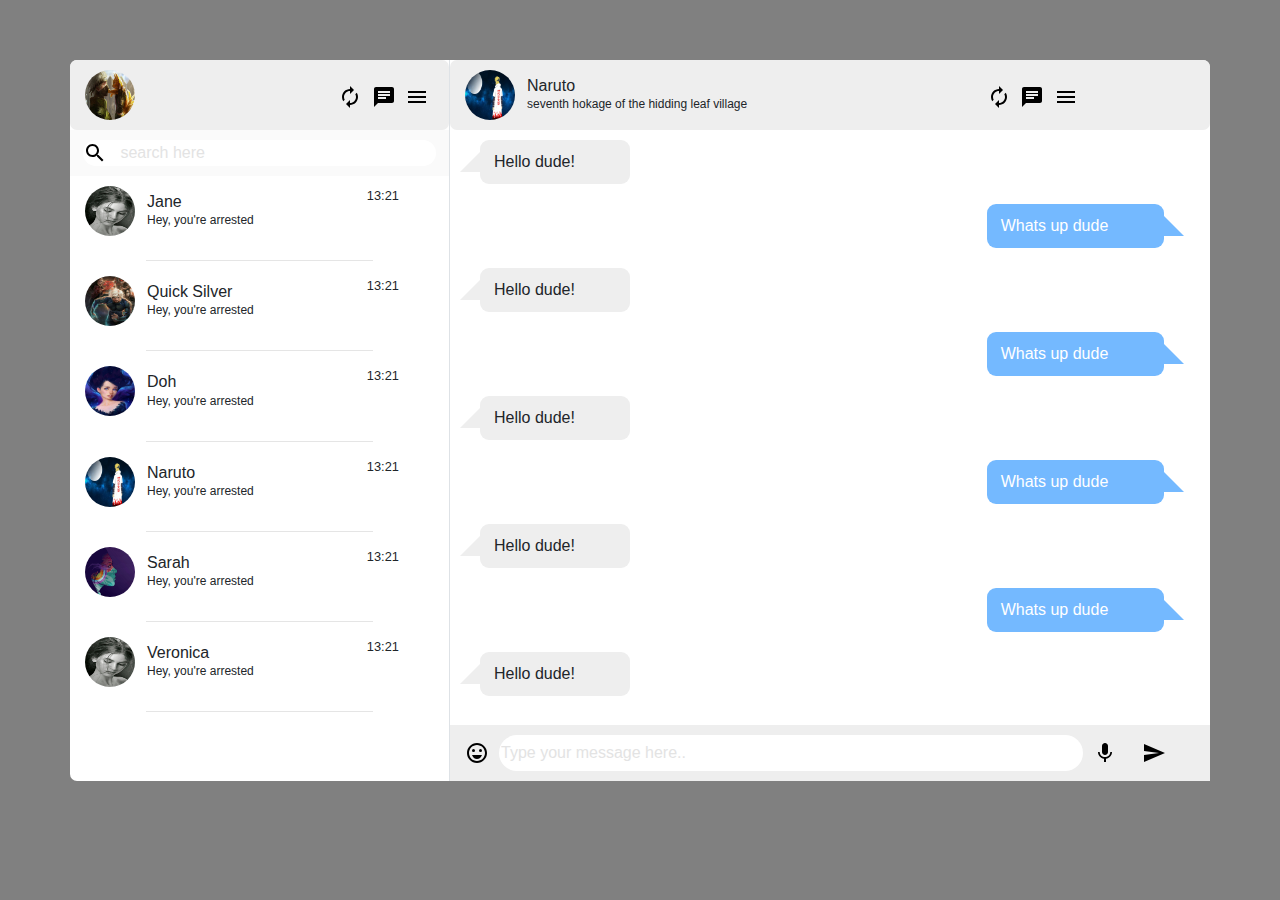
<file: index.html>
<!DOCTYPE html>
<html lang="en">
  <head>
    <meta charset="UTF-8" />
    <meta http-equiv="X-UA-Compatible" content="IE=edge" />
    <meta name="viewport" content="width=device-width, initial-scale=1.0" />
    <!-- pulling bootstrap from a cdn -->
    <link
      rel="stylesheet"
      href="https://stackpath.bootstrapcdn.com/bootstrap/4.3.1/css/bootstrap.min.css"
      integrity="sha384-ggOyR0iXCbMQv3Xipma34MD+dH/1fQ784/j6cY/iJTQUOhcWr7x9JvoRxT2MZw1T"
      crossorigin="anonymous"
    />
    <link rel="styleSheet" href="style.css" />
    <title>Chat app</title>
  </head>

  <body>
    <!-- bootstrap container class to give the page a default padding -->
    <div class="container">
      <div class="row no-gutters">
        <!-- bootatrap grid for the left section of the app. set to take 4 colums of the viewport -->
        <div class="col-md-4 border-right left-section">
          <!-- responsible for the top left section of the app housing the icons -->
          <div class="settings-tray">
            <img
              class="profile-image"
              src="images/img1.jpg"
              alt="profile-image"
            />
            <span class="settings-tray-right float-right left-settings-tray">
              <img class="image-icon" src="images/icons/refresh.svg" alt="" />
              <img
                class="image-icon chats"
                src="images/icons/message.svg"
                alt=""
              />
              <img class="image-icon menu" src="images/icons/menu.svg" alt="" />
            </span>
          </div>
          <div class="menu-options">
            <ul>
              <li>Profile</li>
              <li>Settings</li>
              <li><a href="login.html">Log Out</a></li>
            </ul>
          </div>
          <!-- the search input field in the app -->
          <div class="search-box">
            <div class="input-wrapper">
              <img src="images/icons/search.svg" alt="s" />
              <input
                class="search-icon"
                type="text"
                placeholder="search here"
              />
            </div>
          </div>
          <!-- friend selector section  -->
          <section class="drawer">
            <div class="friend-drawer friend-drawer-onhover">
              <img src="images/img2.jpg" alt="p" class="profile-image" />
              <div class="text">
                <h6>Jane</h6>
                <p>Hey, you're arrested</p>
              </div>
              <span class="time small">13:21</span>
            </div>
            <hr />
            <div class="friend-drawer friend-drawer-onhover">
              <img src="images/img3.jpg" alt="p" class="profile-image" />
              <div class="text">
                <h6>Quick Silver</h6>
                <p>Hey, you're arrested</p>
              </div>
              <span class="time small">13:21</span>
            </div>
            <hr />
            <div class="friend-drawer friend-drawer-onhover">
              <img src="images/img4.jpg" alt="p" class="profile-image" />
              <div class="text">
                <h6>Doh</h6>
                <p>Hey, you're arrested</p>
              </div>
              <span class="time small">13:21</span>
            </div>
            <hr />
            <div class="friend-drawer friend-drawer-onhover">
              <img src="images/img5.jpg" alt="p" class="profile-image" />
              <div class="text">
                <h6>Naruto</h6>
                <p>Hey, you're arrested</p>
              </div>
              <span class="time small">13:21</span>
            </div>
            <hr />
            <div class="friend-drawer friend-drawer-onhover">
              <img src="images/img6.jpg" alt="p" class="profile-image" />
              <div class="text">
                <h6>Sarah</h6>
                <p>Hey, you're arrested</p>
              </div>
              <span class="time small">13:21</span>
            </div>
            <hr />
            <div class="friend-drawer friend-drawer-onhover">
              <img src="images/img2.jpg" alt="p" class="profile-image" />
              <div class="text">
                <h6>Veronica</h6>
                <p>Hey, you're arrested</p>
              </div>
              <span class="time small">13:21</span>
            </div>
            <hr />
          </section>
        </div>
        <!-- bootstrap grid set to take 8 colums of the viewport, the right section of the app -->
        <div class="col-md-8 right-section">
          <div class="settings-tray right">
            <div class="friend-drawer no-gutters friend-drawer-gray">
              <img src="images/img5.jpg" alt="image" class="profile-image" />
              <div class="text">
                <h6>Naruto</h6>
                <p>seventh hokage of the hidding leaf village</p>
              </div>
              <span class="float-right">
                <img class="image-icon" src="images/icons/refresh.svg" alt="" />
                <img class="image-icon" src="images/icons/message.svg" alt="" />
                <img
                  class="image-icon menu"
                  src="images/icons/menu.svg"
                  alt=""
                />
              </span>
            </div>
          </div>
          <!-- the main section for chats -->
          <div class="chat-pannel">
            <div class="row no-gutters">
              <!-- each chat bubble takes 3 colums of the available space
              the offset class is used to push the response to the right of the first chat -->
              <div class="col-md-3">
                <div class="chat-bubble chat-bubble-left">Hello dude!</div>
              </div>
            </div>
            <div class="row no-gutters">
              <div class="col-md-4 offset-md-8">
                <div class="chat-bubble chat-bubble-right">Whats up dude</div>
              </div>
            </div>
            <div class="row no-gutters">
              <div class="col-md-3">
                <div class="chat-bubble chat-bubble-left">Hello dude!</div>
              </div>
            </div>
            <div class="row no-gutters">
              <div class="col-md-4 offset-md-8">
                <div class="chat-bubble chat-bubble-right">Whats up dude</div>
              </div>
            </div>
            <div class="row no-gutters">
              <div class="col-md-3">
                <div class="chat-bubble chat-bubble-left">Hello dude!</div>
              </div>
            </div>
            <div class="row no-gutters">
              <div class="col-md-4 offset-md-8">
                <div class="chat-bubble chat-bubble-right">Whats up dude</div>
              </div>
            </div>
            <div class="row no-gutters">
              <div class="col-md-3">
                <div class="chat-bubble chat-bubble-left">Hello dude!</div>
              </div>
            </div>
            <div class="row no-gutters">
              <div class="col-md-4 offset-md-8">
                <div class="chat-bubble chat-bubble-right">Whats up dude</div>
              </div>
            </div>
            <div class="row no-gutters">
              <div class="col-md-3">
                <div class="chat-bubble chat-bubble-left">Hello dude!</div>
              </div>
            </div>
            <!-- section for inputing messages and sending them -->
            <div class="row">
              <div class="col-12">
                <div class="chat-box-tray">
                  <img src="images/icons/smile.svg" alt="s" />
                  <input type="text" placeholder="Type your message here.." />
                  <img src="images/icons/mic.svg" alt="m" />
                  <img src="images/icons/send.svg" alt="send" />
                </div>
              </div>
            </div>
          </div>
        </div>
      </div>
    </div>

    <!-- pulling jquerry from a cdn -->
    <script
      src="https://code.jquery.com/jquery-3.3.1.slim.min.js"
      integrity="sha384-q8i/X+965DzO0rT7abK41JStQIAqVgRVzpbzo5smXKp4YfRvH+8abtTE1Pi6jizo"
      crossorigin="anonymous"
    ></script>

    <script
      src="https://cdnjs.cloudflare.com/ajax/libs/popper.js/1.14.7/umd/popper.min.js"
      integrity="sha384-UO2eT0CpHqdSJQ6hJty5KVphtPhzWj9WO1clHTMGa3JDZwrnQq4sF86dIHNDz0W1"
      crossorigin="anonymous"
    ></script>

    <script
      src="https://stackpath.bootstrapcdn.com/bootstrap/4.3.1/js/bootstrap.min.js"
      integrity="sha384-JjSmVgyd0p3pXB1rRibZUAYoIIy6OrQ6VrjIEaFf/nJGzIxFDsf4x0xIM+B07jRM"
      crossorigin="anonymous"
    ></script>
    <script src="./index.js"></script>
  </body>
</html>
</file>
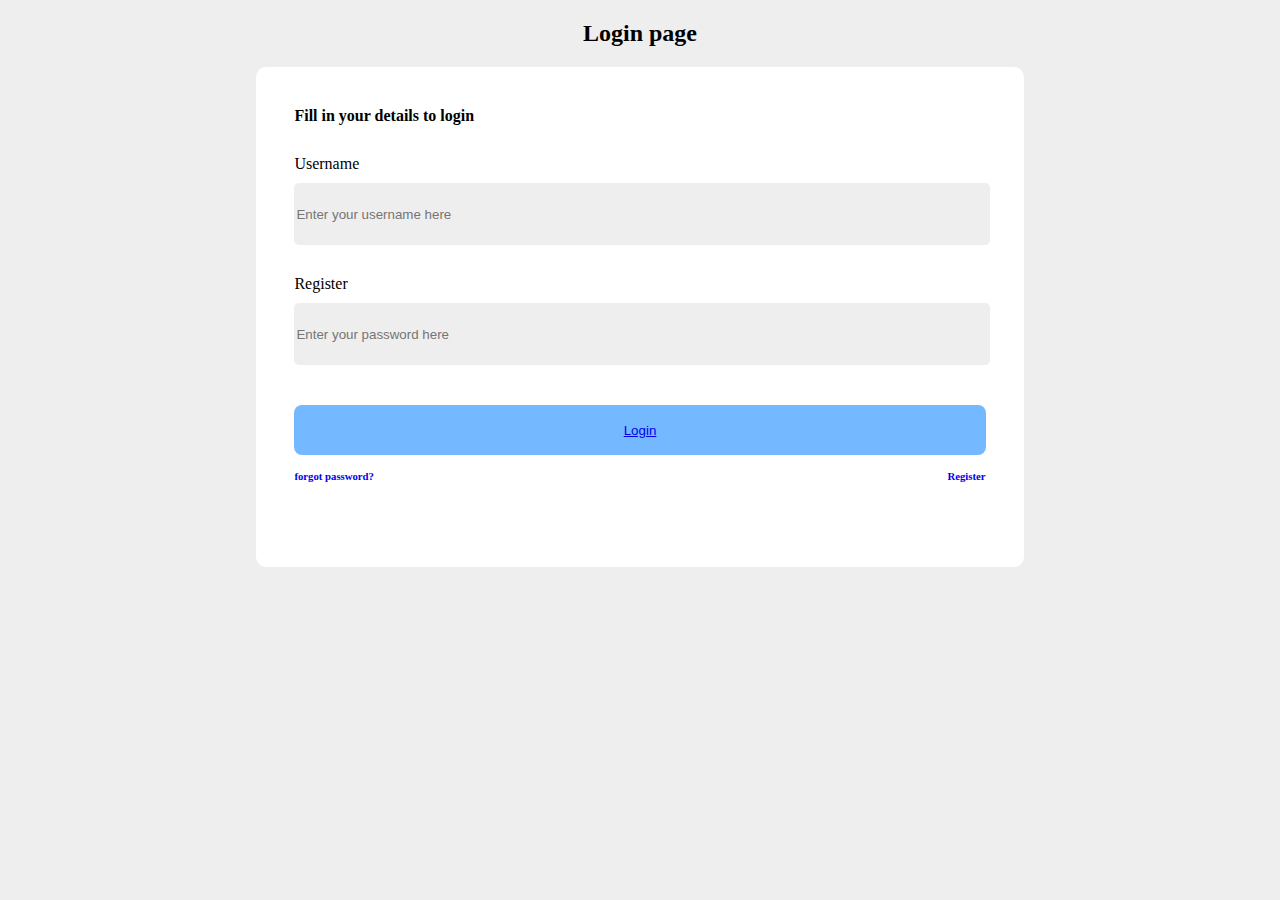
<file: login.html>
<!DOCTYPE html>
<html lang="en">
  <head>
    <meta charset="UTF-8" />
    <meta http-equiv="X-UA-Compatible" content="IE=edge" />
    <meta name="viewport" content="width=device-width, initial-scale=1.0" />
    <title>Document</title>
    <link rel="stylesheet" href="login.css" />
  </head>
  <body>
    <h2 class="pageName">Login page</h2>
    <!-- bootstrap container class to give the page a default padding -->
    <div class="container">
      <!-- form for user details -->
      <form action="">
        <h4>Fill in your details to login</h4>
        <label for="login">Username</label>
        <div class="input">
          <input type="text" placeholder="Enter your username here" />
        </div>

        <label for="">Register</label>
        <div class="input">
          <input type="password" placeholder="Enter your password here" />
        </div>
        <!-- login button that pushes to the main app -->
        <button><a href="index.html">Login</a></button>
        <div class="options">
          <h6><a href="#">forgot password?</a></h6>
          <h6><a href="register.html">Register</a></h6>
        </div>
      </form>
    </div>
  </body>
</html>
</file>
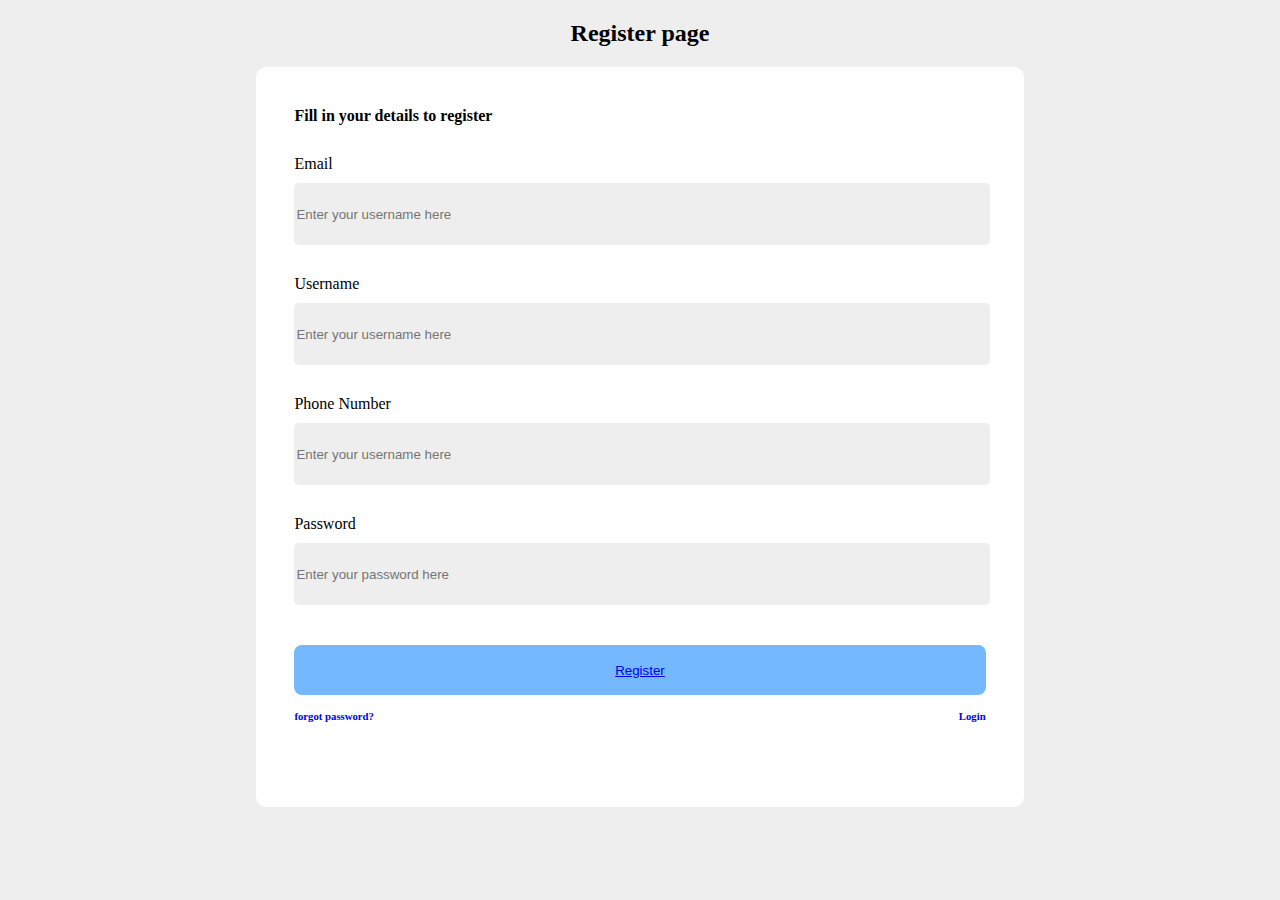
<file: register.html>
<!DOCTYPE html>
<html lang="en">
  <head>
    <meta charset="UTF-8" />
    <meta http-equiv="X-UA-Compatible" content="IE=edge" />
    <meta name="viewport" content="width=device-width, initial-scale=1.0" />
    <title>Document</title>
    <link rel="stylesheet" href="login.css" />
  </head>
  <body>
    <h2 class="pageName">Register page</h2>
    <!-- bootstrap container class to give the page a default padding -->
    <div class="container">
      <!-- form for user details -->
      <form action="">
        <h4>Fill in your details to register</h4>
        <label for="login">Email</label>
        <div class="input">
          <input type="email" placeholder="Enter your username here" />
        </div>
        <label for="login">Username</label>
        <div class="input">
          <input type="text" placeholder="Enter your username here" />
        </div>
        <label for="login">Phone Number</label>
        <div class="input">
          <input type="number" placeholder="Enter your username here" />
        </div>

        <label for="">Password</label>
        <div class="input">
          <input type="password" placeholder="Enter your password here" />
        </div>
        <!-- signup button that pushes to the main app -->
        <button><a href="index.html">Register</a></button>
        <div class="options">
          <h6><a href="#">forgot password?</a></h6>
          <h6><a href="login.html">Login</a></h6>
        </div>
      </form>
    </div>
  </body>
</html>
</file>
<file: style.css>
/* optimixation styles for different browsers */
body {
  -webkit-font-smoothing: antialiased;
  -moz-osx-font-smoothing: grayscale;
  text-rendering: optimizeLegibility;
  background: gray;
}
.container {
  margin: 60px auto;
  background: #fff;
  padding: 0;
  border-radius: 7px;
}

/* to give the profile image a rounded style */
.profile-image {
  width: 50px;
  height: 50px;
  border-radius: 50%;
}
.settings-tray {
  background: #eee;
  padding: 10px 15px;
  border-radius: 7px;
}
.left-settings-tray{
  position: relative;
}

/* styling for the menu options with assoctiated list item */
.menu-options{
  position: absolute;
  right: 0;
  display: none;
background: #eee;
z-index: 1;
border-radius: 0 0 10px 10px;

}
.menu-options > ul{
list-style: none;

font-size: 15px;
border-radius: 0 5px 5px 5px;

}
.menu-options > ul > li{
  padding-right: 20px;
  margin-bottom: 5px;
  cursor: pointer;
}
.menu-options > ul > li > a{
  text-decoration: none;
  color: none;
}

.menu-options > ul > li:last-child{
  padding-bottom: 10px !important;
}

.menu-options > ul > li:hover{
  color: blue;
}

/* styling the image element */
.image-icon {
  margin-top: 15px;
  font-size: 25px;
  color: #eee;
  transition: 0.3s;
  margin-right: 5px;
}

.image-icon:hover {
  color: #74b9ff;
  cursor: pointer;
}

/* styles for the search box and the search icon */
.search-box {
  background: #fafafa;
  padding: 10px 13px;
}
.input-wrapper {
  background: #fff;
  border-radius: 40px;
}
.search-icon {
  vertical-align: middle;
  margin-left: 7px;
}


/* general stylefor all input fields */
input {
  border: none;
  border-radius: 40px;
  width: 80%;
}
input::placeholder {
  color: #e3e3e3;
  font-weight: 300;
  margin-left: 12px;
}
input:focus {
  outline: none;
}

/* friend drawer styles both images and texts */
.friend-drawer {
  padding: 10px 15px;
  display: flex;
  vertical-align: baseline;
  background: #fff;
  transition: 0.3s ease;
}

.friend-drawer > .text {
  margin-left: 12px;
  width: 63%;
  font-size: 12px;
}
.friend-drawer > .text > h6 {
  margin-top: 6px;
  margin-bottom: 0px;
}
.friend-drawer > .text > h6 > p {
  margin: 0;
}
.friend-drawer > .time{
  color: #eee'
}
.friend-drawer-gray{
  background: #eee;
  height: 50px;
  padding: 0;
  margin: 0;
  z-index: 0.1;
}
friend-drawer-onhover:hover{
  background: #74b9ff;
  cursor: pointer;
}

hr{
  margin: 5px auto;
  width: 60%;
}

/* styles to give the chat bubble its shape */
.chat-bubble{
padding: 10px 14px;
background: #eee;
margin: 10px 30px;
border-radius: 9px;
position: relative;
min-width: 150px;
max-width: 70%;
}
.chat-bubble::after{
  content: "";
  position: absolute;
  top: 50%;
  width:0;
  height: 0;
  border: 20px solid transparent;
  border-bottom: 0;
  margin-top: -10px; 
}
.chat-bubble-left::after{
left:0;
border-right-color: #eee;
border-left: 0;
margin-left: -20px;
}
.chat-bubble-right::after{
  right:0;
  border-left-color: #74b9ff;
  border-right:0;
  margin-right:-20px;
  }
  .chat-bubble-right{
    background: #74b9ff;
    color: #fff;
  }

  /* styles for the icons in the chat input fields */
.chat-box-tray{
  background: #eee;
  display: flex;
  align-items: center;
  padding: 10px 15px;
  margin-top: 19px;
}

.chat-box-tray > input{
  margin: 0 10px;
  padding: 6px 2px;
}
.chat-box-tray > img{
  color: #eee;
  vertical-align: middle;
  font-size: 30px;
}
.chat-box-tray > img:last-of-type{
  margin-left: 25px;
  bottom: 0;
}


/* media break point for smaller devices (<= 650px in width) */
@media only screen and (max-width: 650px) {

  .container{
    margin: 0 auto;
  }
  .drawer{
    display: none;
  }
  .text{
    width: 50% !important;
  }
  .friend-drawer-gray{
    height: fit-content !important;
  }
  
  .right > .text > h6,p{
    font-size: 13px;
  }
  .chat-bubble-right{
    margin-left: 135px !important;
  }
  .menu-options{
    border-radius: 0 0 10px 10px;
    border-left: 1px solid green;
    border-right: 1px solid green;
    border-bottom: 1px solid green;
  }
}
</file>
<file: login.css>
/* reset stype to remove default margin an padding from the body of the app */
body {
  margin: 0;
  padding: 0;
  background: #eee;
}

/* to center the page name */
.pageName {
  width: fit-content;
  margin: 20px auto;
}

/* to center the form */
.container {
  border-radius: 10px;
  margin: 0 auto !important;
  background: #fff;
  width: 60%;
}

.container > form {
  padding: 30px 10px;
  margin: 0 auto;
  width: 90%;
}

.container > form > * {
  margin-top: 10px;
  margin-bottom: 30px;
}

input {
  border: none;
  background: #eee;
  border-radius: 5px;
  width: 100%;
  height: 60px;
}
input:focus {
  outline: none;
}

/* buttons style either login or register */
button {
  width: 100%;
  height: 50px;
  border-radius: 8px;
  border: none;
  background: #74b9ff;
  margin-bottom: 0;
  cursor: pointer;
  text-decoration: none;
}

button:hover {
  background: rgb(124, 117, 117);
}
.options {
  display: flex;
  justify-content: space-between;
  margin-top: -40px !important;
}

.options > h6 > a {
  text-decoration: none;
  cursor: pointer;
}
</file>
